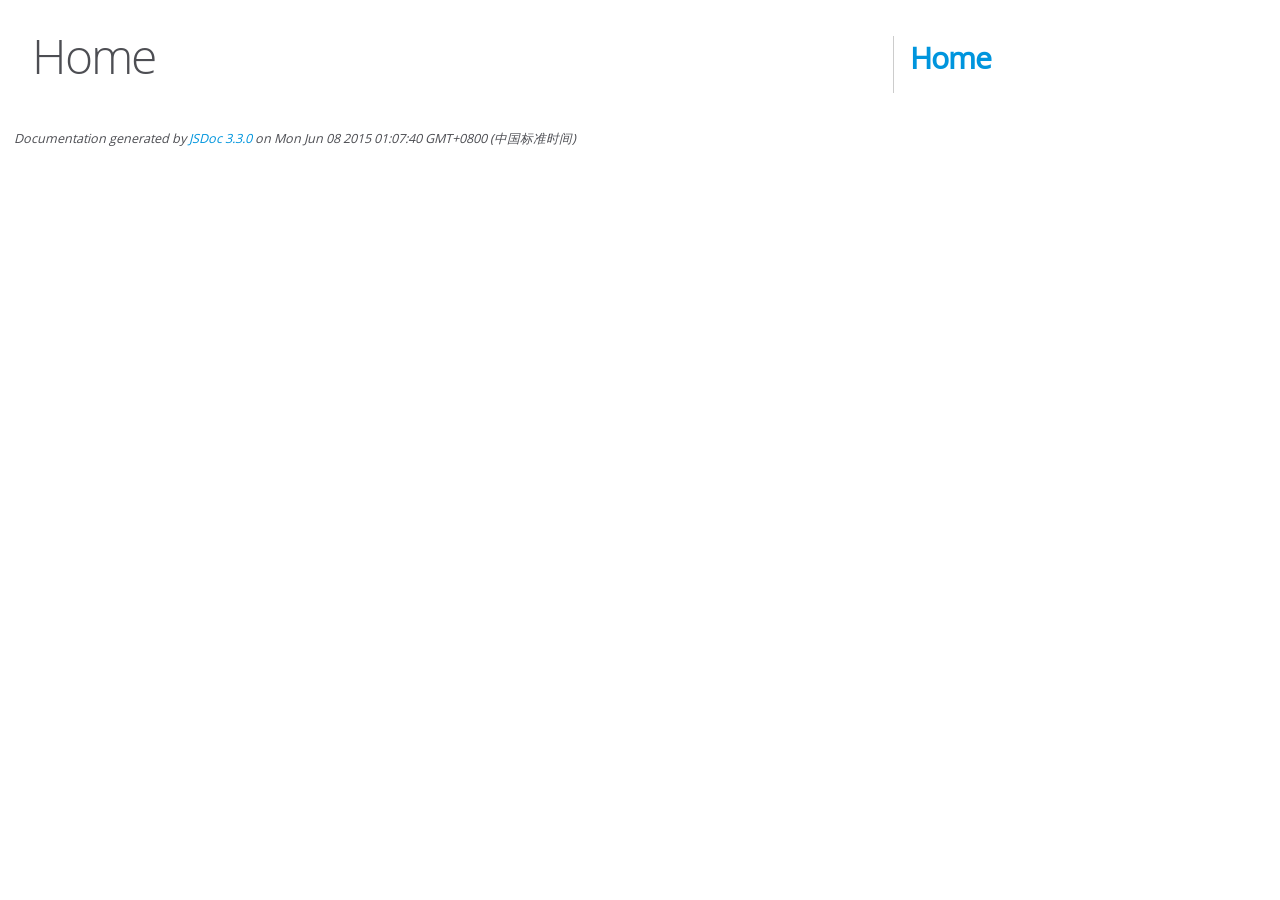
<file: static/assert/editor.md/docs/index.html>
<!DOCTYPE html>
<html lang="en">
<head>
    <meta charset="utf-8">
    <title>JSDoc: Home</title>

    <script src="scripts/prettify/prettify.js"> </script>
    <script src="scripts/prettify/lang-css.js"> </script>
    <!--[if lt IE 9]>
      <script src="//html5shiv.googlecode.com/svn/trunk/html5.js"></script>
    <![endif]-->
    <link type="text/css" rel="stylesheet" href="styles/prettify-tomorrow.css">
    <link type="text/css" rel="stylesheet" href="styles/jsdoc-default.css">
</head>

<body>

<div id="main">

    <h1 class="page-title">Home</h1>

    



    


    <h3> </h3>










    









</div>

<nav>
    <h2><a href="index.html">Home</a></h2>
</nav>

<br class="clear">

<footer>
    Documentation generated by <a href="https://github.com/jsdoc3/jsdoc">JSDoc 3.3.0</a> on Mon Jun 08 2015 01:07:40 GMT+0800 (中国标准时间)
</footer>

<script> prettyPrint(); </script>
<script src="scripts/linenumber.js"> </script>
</body>
</html>
</file>
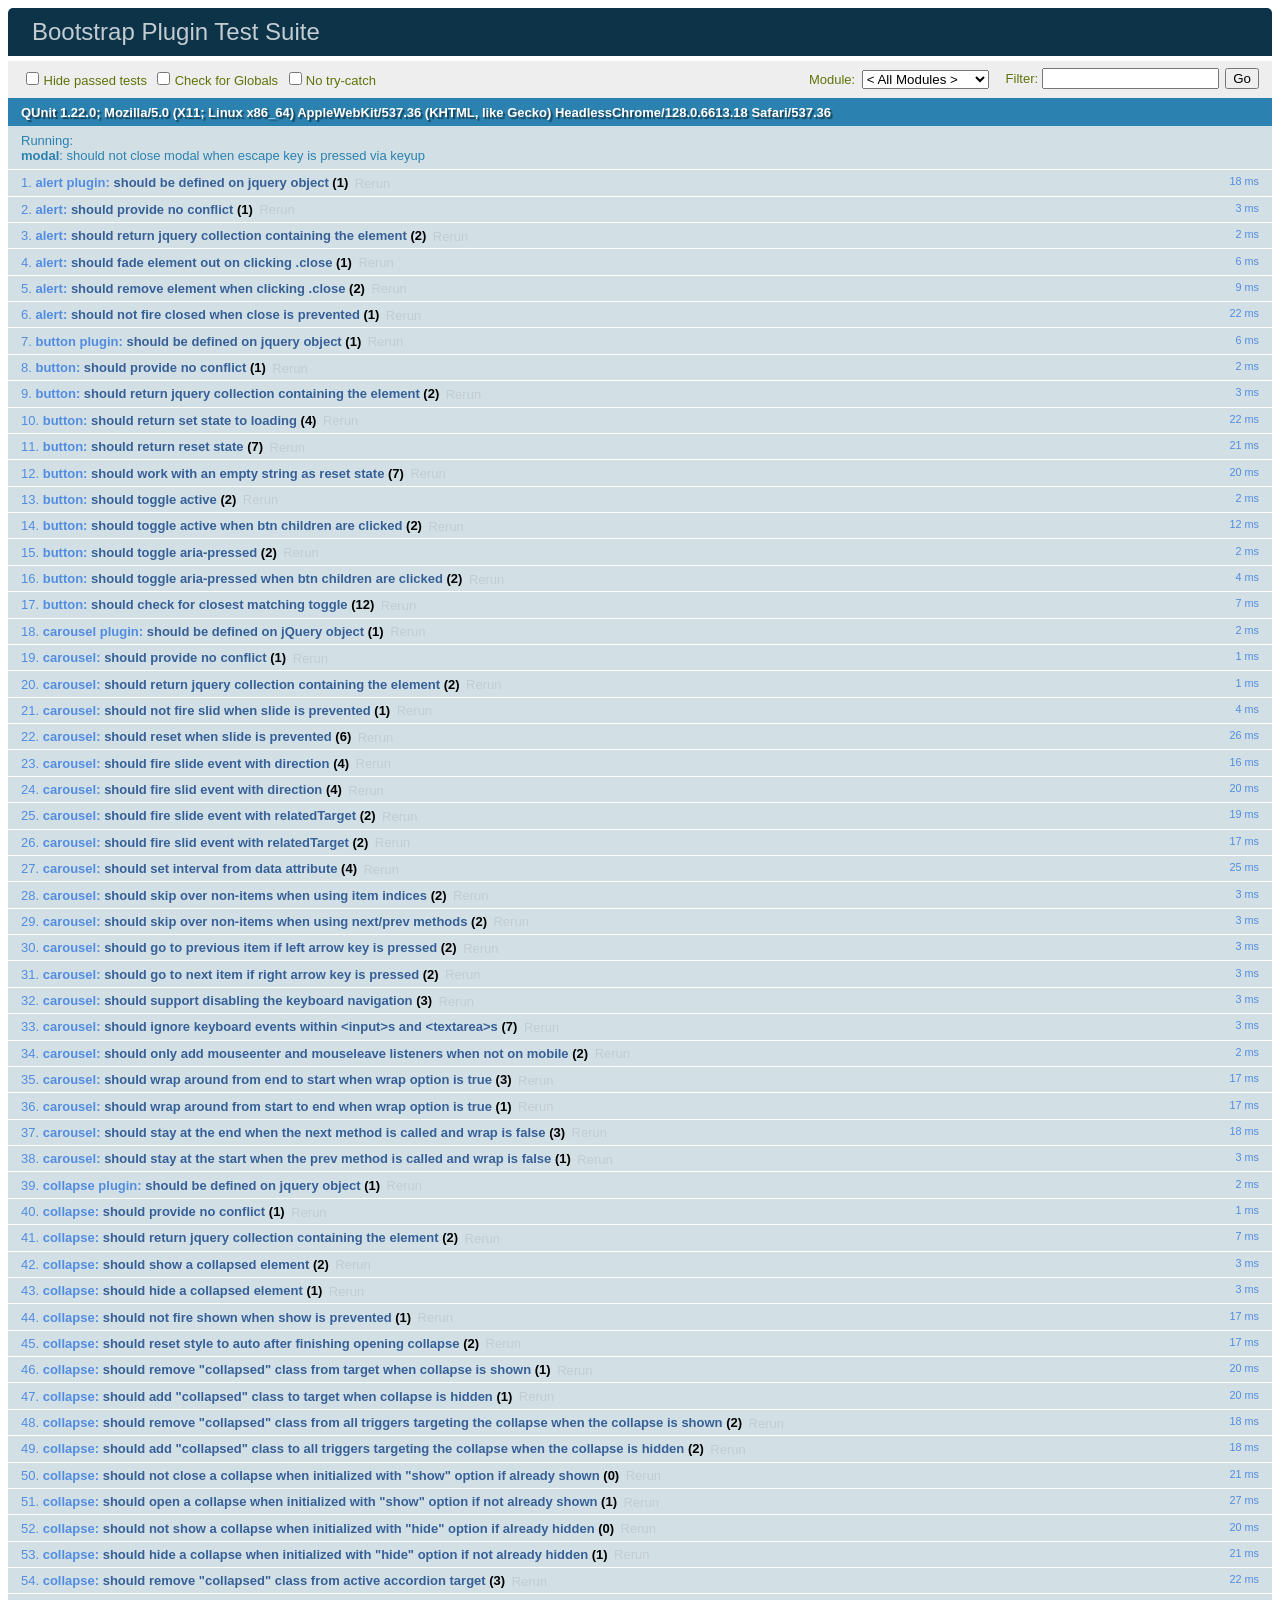
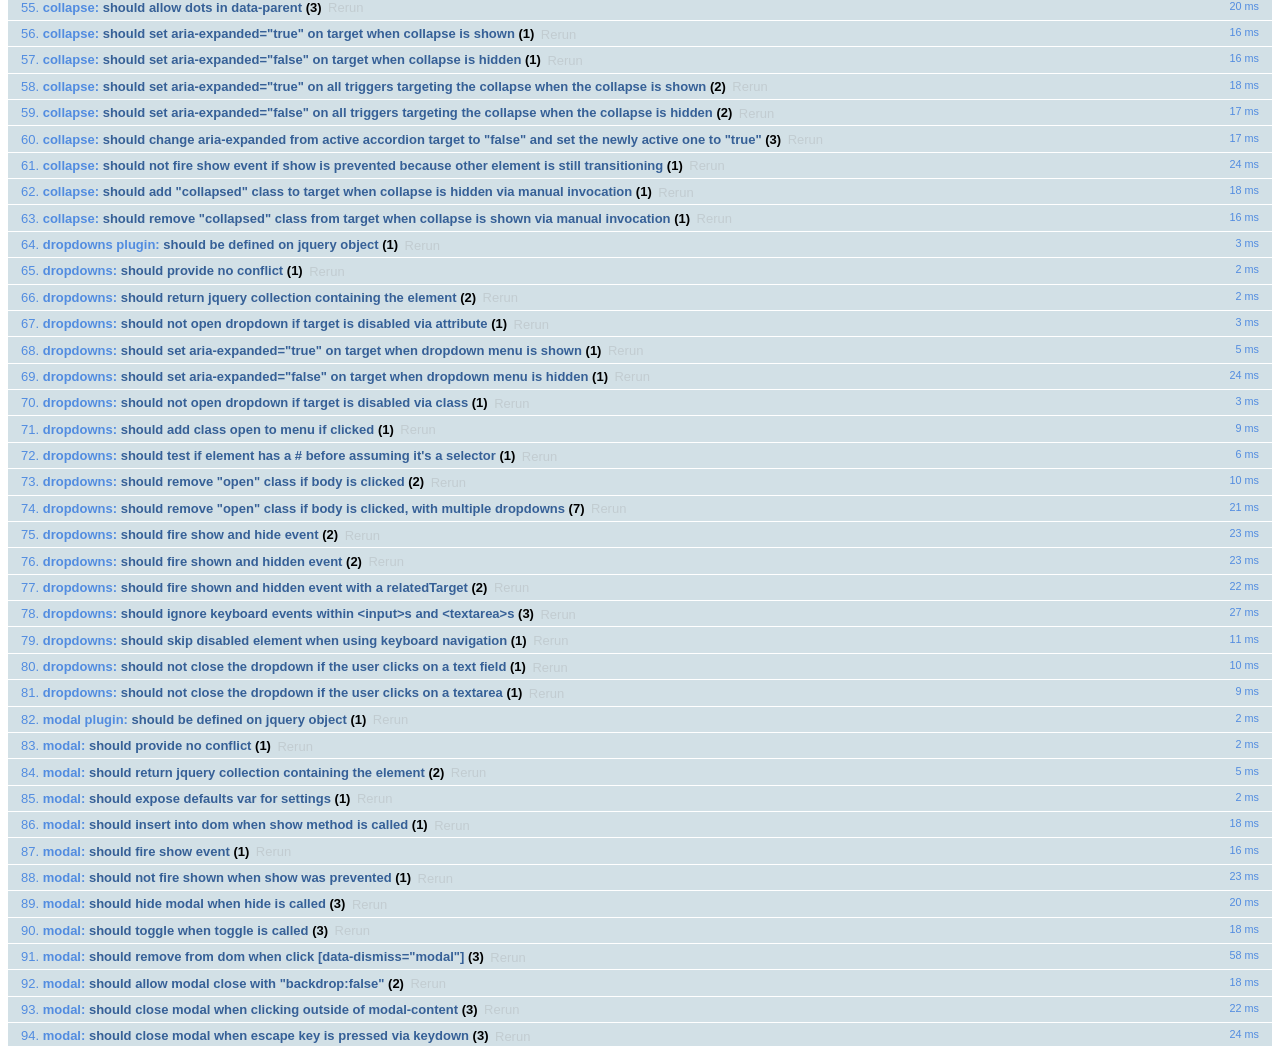
<file: static/assert/bootstrap-3.3.7/js/tests/index.html>
<!DOCTYPE html>
<html>
  <head>
    <meta charset="utf-8">
    <title>Bootstrap Plugin Test Suite</title>
    <meta name="viewport" content="width=device-width, initial-scale=1">

    <!-- jQuery -->
    <script src="vendor/jquery.min.js"></script>
    <script>
      // Disable jQuery event aliases to ensure we don't accidentally use any of them
      (function () {
        var eventAliases = [
          'blur',
          'focus',
          'focusin',
          'focusout',
          'load',
          'resize',
          'scroll',
          'unload',
          'click',
          'dblclick',
          'mousedown',
          'mouseup',
          'mousemove',
          'mouseover',
          'mouseout',
          'mouseenter',
          'mouseleave',
          'change',
          'select',
          'submit',
          'keydown',
          'keypress',
          'keyup',
          'error',
          'contextmenu',
          'hover',
          'bind',
          'unbind',
          'delegate',
          'undelegate'
        ]
        for (var i = 0; i < eventAliases.length; i++) {
          var eventAlias = eventAliases[i]
          $.fn[eventAlias] = function () {
            throw new Error('Using the ".' + eventAlias + '()" method is not allowed, so that Bootstrap can be compatible with custom jQuery builds which exclude the "event aliases" module that defines said method. See https://github.com/twbs/bootstrap/blob/master/CONTRIBUTING.md#js')
          }
        }
      })()
    </script>

    <!-- QUnit -->
    <link rel="stylesheet" href="vendor/qunit.css" media="screen">
    <script src="vendor/qunit.js"></script>
    <script>
      // See https://github.com/axemclion/grunt-saucelabs#test-result-details-with-qunit
      var log = []
      // Require assert.expect in each test
      QUnit.config.requireExpects = true
      QUnit.done(function (testResults) {
        var tests = []
        for (var i = 0, len = log.length; i < len; i++) {
          var details = log[i]
          tests.push({
            name: details.name,
            result: details.result,
            expected: details.expected,
            actual: details.actual,
            source: details.source
          })
        }
        testResults.tests = tests

        window.global_test_results = testResults
      })

      QUnit.testStart(function (testDetails) {
        $(window).scrollTop(0)
        QUnit.log(function (details) {
          if (!details.result) {
            details.name = testDetails.name
            log.push(details)
          }
        })
      })

      // Cleanup
      QUnit.testDone(function () {
        $('#qunit-fixture').empty()
        $('#modal-test, .modal-backdrop').remove()
      })

      // Display fixture on-screen on iOS to avoid false positives
      if (/iPhone|iPad|iPod/.test(navigator.userAgent)) {
        QUnit.begin(function() {
          $('#qunit-fixture').css({ top: 0, left: 0 })
        })

        QUnit.done(function () {
          $('#qunit-fixture').css({ top: '', left: '' })
        })
      }

      // Disable deprecated global QUnit method aliases in preparation for QUnit v2
      (function () {
        var methodNames = [
          'async',
          'asyncTest',
          'deepEqual',
          'equal',
          'expect',
          'module',
          'notDeepEqual',
          'notEqual',
          'notPropEqual',
          'notStrictEqual',
          'ok',
          'propEqual',
          'push',
          'start',
          'stop',
          'strictEqual',
          'test',
          'throws'
        ];
        for (var i = 0; i < methodNames.length; i++) {
          var methodName = methodNames[i];
          window[methodName] = undefined;
        }
      })();
    </script>

    <!-- Plugin sources -->
    <script>$.support.transition = false</script>
    <script src="../../js/alert.js"></script>
    <script src="../../js/button.js"></script>
    <script src="../../js/carousel.js"></script>
    <script src="../../js/collapse.js"></script>
    <script src="../../js/dropdown.js"></script>
    <script src="../../js/modal.js"></script>
    <script src="../../js/scrollspy.js"></script>
    <script src="../../js/tab.js"></script>
    <script src="../../js/tooltip.js"></script>
    <script src="../../js/popover.js"></script>
    <script src="../../js/affix.js"></script>

    <!-- Unit tests -->
    <script src="unit/alert.js"></script>
    <script src="unit/button.js"></script>
    <script src="unit/carousel.js"></script>
    <script src="unit/collapse.js"></script>
    <script src="unit/dropdown.js"></script>
    <script src="unit/modal.js"></script>
    <script src="unit/scrollspy.js"></script>
    <script src="unit/tab.js"></script>
    <script src="unit/tooltip.js"></script>
    <script src="unit/popover.js"></script>
    <script src="unit/affix.js"></script>

  </head>
  <body>
    <div id="qunit-container">
      <div id="qunit"></div>
      <div id="qunit-fixture"></div>
    </div>
  </body>
</html>
</file>
<file: static/assert/editor.md/docs/styles/prettify-tomorrow.css>
/* Tomorrow Theme */
/* Original theme - https://github.com/chriskempson/tomorrow-theme */
/* Pretty printing styles. Used with prettify.js. */
/* SPAN elements with the classes below are added by prettyprint. */
/* plain text */
.pln {
  color: #4d4d4c; }

@media screen {
  /* string content */
  .str {
    color: #718c00; }

  /* a keyword */
  .kwd {
    color: #8959a8; }

  /* a comment */
  .com {
    color: #8e908c; }

  /* a type name */
  .typ {
    color: #4271ae; }

  /* a literal value */
  .lit {
    color: #f5871f; }

  /* punctuation */
  .pun {
    color: #4d4d4c; }

  /* lisp open bracket */
  .opn {
    color: #4d4d4c; }

  /* lisp close bracket */
  .clo {
    color: #4d4d4c; }

  /* a markup tag name */
  .tag {
    color: #c82829; }

  /* a markup attribute name */
  .atn {
    color: #f5871f; }

  /* a markup attribute value */
  .atv {
    color: #3e999f; }

  /* a declaration */
  .dec {
    color: #f5871f; }

  /* a variable name */
  .var {
    color: #c82829; }

  /* a function name */
  .fun {
    color: #4271ae; } }
/* Use higher contrast and text-weight for printable form. */
@media print, projection {
  .str {
    color: #060; }

  .kwd {
    color: #006;
    font-weight: bold; }

  .com {
    color: #600;
    font-style: italic; }

  .typ {
    color: #404;
    font-weight: bold; }

  .lit {
    color: #044; }

  .pun, .opn, .clo {
    color: #440; }

  .tag {
    color: #006;
    font-weight: bold; }

  .atn {
    color: #404; }

  .atv {
    color: #060; } }
/* Style */
/*
pre.prettyprint {
  background: white;
  font-family: Consolas, Monaco, 'Andale Mono', monospace;
  font-size: 12px;
  line-height: 1.5;
  border: 1px solid #ccc;
  padding: 10px; }
*/

/* Specify class=linenums on a pre to get line numbering */
ol.linenums {
  margin-top: 0;
  margin-bottom: 0; }

/* IE indents via margin-left */
li.L0,
li.L1,
li.L2,
li.L3,
li.L4,
li.L5,
li.L6,
li.L7,
li.L8,
li.L9 {
  /* */ }

/* Alternate shading for lines */
li.L1,
li.L3,
li.L5,
li.L7,
li.L9 {
  /* */ }
</file>
<file: static/assert/editor.md/docs/styles/jsdoc-default.css>
@font-face {
    font-family: 'Open Sans';
    font-weight: normal;
    font-style: normal;
    src: url('../fonts/OpenSans-Regular-webfont.eot');
    src:
        local('Open Sans'),
        local('OpenSans'),
        url('../fonts/OpenSans-Regular-webfont.eot?#iefix') format('embedded-opentype'),
        url('../fonts/OpenSans-Regular-webfont.woff') format('woff'),
        url('../fonts/OpenSans-Regular-webfont.svg#open_sansregular') format('svg');
}

@font-face {
    font-family: 'Open Sans Light';
    font-weight: normal;
    font-style: normal;
    src: url('../fonts/OpenSans-Light-webfont.eot');
    src:
        local('Open Sans Light'),
        local('OpenSans Light'),
        url('../fonts/OpenSans-Light-webfont.eot?#iefix') format('embedded-opentype'),
        url('../fonts/OpenSans-Light-webfont.woff') format('woff'),
        url('../fonts/OpenSans-Light-webfont.svg#open_sanslight') format('svg');
}

html
{
    overflow: auto;
    background-color: #fff;
    font-size: 14px;
}

body
{
    font-family: 'Open Sans', sans-serif;
    line-height: 1.5;
    color: #4d4e53;
    background-color: white;
}

a, a:visited, a:active {
    color: #0095dd;
    text-decoration: none;
}

a:hover {
    text-decoration: underline;
}

header
{
    display: block;
    padding: 0px 4px;
}

tt, code, kbd, samp {
    font-family: Consolas, Monaco, 'Andale Mono', monospace;
}

.class-description {
    font-size: 130%;
    line-height: 140%;
    margin-bottom: 1em;
    margin-top: 1em;
}

.class-description:empty {
    margin: 0;
}

#main {
    float: left;
    width: 70%;
}

article dl {
    margin-bottom: 40px;
}

section
{
    display: block;
    background-color: #fff;
    padding: 12px 24px;
    border-bottom: 1px solid #ccc;
    margin-right: 30px;
}

.variation {
    display: none;
}

.signature-attributes {
    font-size: 60%;
    color: #aaa;
    font-style: italic;
    font-weight: lighter;
}

nav
{
    display: block;
    float: right;
    margin-top: 28px;
    width: 30%;
    box-sizing: border-box;
    border-left: 1px solid #ccc;
    padding-left: 16px;
}

nav ul {
    font-family: 'Lucida Grande', 'Lucida Sans Unicode', arial, sans-serif;
    font-size: 100%;
    line-height: 17px;
    padding: 0;
    margin: 0;
    list-style-type: none;
}

nav ul a, nav ul a:visited, nav ul a:active {
    font-family: Consolas, Monaco, 'Andale Mono', monospace;
    line-height: 18px;
    color: #4D4E53;
}

nav h3 {
    margin-top: 12px;
}

nav li {
    margin-top: 6px;
}

footer {
    display: block;
    padding: 6px;
    margin-top: 12px;
    font-style: italic;
    font-size: 90%;
}

h1, h2, h3, h4 {
    font-weight: 200;
    margin: 0;
}

h1
{
    font-family: 'Open Sans Light', sans-serif;
    font-size: 48px;
    letter-spacing: -2px;
    margin: 12px 24px 20px;
}

h2, h3
{
    font-size: 30px;
    font-weight: 700;
    letter-spacing: -1px;
    margin-bottom: 12px;
}

h4
{
    font-size: 18px;
    letter-spacing: -0.33px;
    margin-bottom: 12px;
    color: #4d4e53;
}

h5, .container-overview .subsection-title
{
    font-size: 120%;
    font-weight: bold;
    letter-spacing: -0.01em;
    margin: 8px 0 3px 0;
}

h6
{
    font-size: 100%;
    letter-spacing: -0.01em;
    margin: 6px 0 3px 0;
    font-style: italic;
}

.ancestors { color: #999; }
.ancestors a
{
    color: #999 !important;
    text-decoration: none;
}

.clear
{
    clear: both;
}

.important
{
    font-weight: bold;
    color: #950B02;
}

.yes-def {
    text-indent: -1000px;
}

.type-signature {
    color: #aaa;
}

.name, .signature {
    font-family: Consolas, Monaco, 'Andale Mono', monospace;
}

.details { margin-top: 14px; border-left: 2px solid #DDD; }
.details dt { width: 120px; float: left; padding-left: 10px;  padding-top: 6px; }
.details dd { margin-left: 70px; }
.details ul { margin: 0; }
.details ul { list-style-type: none; }
.details li { margin-left: 30px; padding-top: 6px; }
.details pre.prettyprint { margin: 0 }
.details .object-value { padding-top: 0; }

.description {
    margin-bottom: 1em;
    margin-top: 1em;
}

.code-caption
{
    font-style: italic;
    font-size: 107%;
    margin: 0;
}

.prettyprint
{
    border: 1px solid #ddd;
    width: 80%;
    overflow: auto;
}

.prettyprint.source {
    width: inherit;
}

.prettyprint code
{
    font-size: 100%;
    line-height: 18px;
    display: block;
    padding: 4px 12px;
    margin: 0;
    background-color: #fff;
    color: #4D4E53;
}

.prettyprint code span.line
{
  display: inline-block;
}

.prettyprint.linenums
{
  padding-left: 70px;
  -webkit-user-select: none;
  -moz-user-select: none;
  -ms-user-select: none;
  user-select: none;
}

.prettyprint.linenums ol
{
  padding-left: 0;
}

.prettyprint.linenums li
{
  border-left: 3px #ddd solid;
}

.prettyprint.linenums li.selected,
.prettyprint.linenums li.selected *
{
  background-color: lightyellow;
}

.prettyprint.linenums li *
{
  -webkit-user-select: text;
  -moz-user-select: text;
  -ms-user-select: text;
  user-select: text;
}

.params, .props
{
    border-spacing: 0;
    border: 0;
    border-collapse: collapse;
}

.params .name, .props .name, .name code {
    color: #4D4E53;
    font-family: Consolas, Monaco, 'Andale Mono', monospace;
    font-size: 100%;
}

.params td, .params th, .props td, .props th
{
    border: 1px solid #ddd;
    margin: 0px;
    text-align: left;
    vertical-align: top;
    padding: 4px 6px;
    display: table-cell;
}

.params thead tr, .props thead tr
{
    background-color: #ddd;
    font-weight: bold;
}

.params .params thead tr, .props .props thead tr
{
    background-color: #fff;
    font-weight: bold;
}

.params th, .props th { border-right: 1px solid #aaa; }
.params thead .last, .props thead .last { border-right: 1px solid #ddd; }

.params td.description > p:first-child,
.props td.description > p:first-child
{
    margin-top: 0;
    padding-top: 0;
}

.params td.description > p:last-child,
.props td.description > p:last-child
{
    margin-bottom: 0;
    padding-bottom: 0;
}

.disabled {
    color: #454545;
}
</file>
<file: static/assert/bootstrap-3.3.7/js/tests/vendor/qunit.css>
/*!
 * QUnit 1.22.0
 * https://qunitjs.com/
 *
 * Copyright jQuery Foundation and other contributors
 * Released under the MIT license
 * https://jquery.org/license
 *
 * Date: 2016-02-23T15:57Z
 */

/** Font Family and Sizes */

#qunit-tests, #qunit-header, #qunit-banner, #qunit-testrunner-toolbar, #qunit-filteredTest, #qunit-userAgent, #qunit-testresult {
	font-family: "Helvetica Neue Light", "HelveticaNeue-Light", "Helvetica Neue", Calibri, Helvetica, Arial, sans-serif;
}

#qunit-testrunner-toolbar, #qunit-filteredTest, #qunit-userAgent, #qunit-testresult, #qunit-tests li { font-size: small; }
#qunit-tests { font-size: smaller; }


/** Resets */

#qunit-tests, #qunit-header, #qunit-banner, #qunit-filteredTest, #qunit-userAgent, #qunit-testresult, #qunit-modulefilter {
	margin: 0;
	padding: 0;
}


/** Header */

#qunit-header {
	padding: 0.5em 0 0.5em 1em;

	color: #8699A4;
	background-color: #0D3349;

	font-size: 1.5em;
	line-height: 1em;
	font-weight: 400;

	border-radius: 5px 5px 0 0;
}

#qunit-header a {
	text-decoration: none;
	color: #C2CCD1;
}

#qunit-header a:hover,
#qunit-header a:focus {
	color: #FFF;
}

#qunit-testrunner-toolbar label {
	display: inline-block;
	padding: 0 0.5em 0 0.1em;
}

#qunit-banner {
	height: 5px;
}

#qunit-testrunner-toolbar {
	padding: 0.5em 1em 0.5em 1em;
	color: #5E740B;
	background-color: #EEE;
	overflow: hidden;
}

#qunit-filteredTest {
	padding: 0.5em 1em 0.5em 1em;
	background-color: #F4FF77;
	color: #366097;
}

#qunit-userAgent {
	padding: 0.5em 1em 0.5em 1em;
	background-color: #2B81AF;
	color: #FFF;
	text-shadow: rgba(0, 0, 0, 0.5) 2px 2px 1px;
}

#qunit-modulefilter-container {
	float: right;
	padding: 0.2em;
}

.qunit-url-config {
	display: inline-block;
	padding: 0.1em;
}

.qunit-filter {
	display: block;
	float: right;
	margin-left: 1em;
}

/** Tests: Pass/Fail */

#qunit-tests {
	list-style-position: inside;
}

#qunit-tests li {
	padding: 0.4em 1em 0.4em 1em;
	border-bottom: 1px solid #FFF;
	list-style-position: inside;
}

#qunit-tests > li {
	display: none;
}

#qunit-tests li.running,
#qunit-tests li.pass,
#qunit-tests li.fail,
#qunit-tests li.skipped {
	display: list-item;
}

#qunit-tests.hidepass {
	position: relative;
}

#qunit-tests.hidepass li.running,
#qunit-tests.hidepass li.pass {
	visibility: hidden;
	position: absolute;
	width:   0;
	height:  0;
	padding: 0;
	border:  0;
	margin:  0;
}

#qunit-tests li strong {
	cursor: pointer;
}

#qunit-tests li.skipped strong {
	cursor: default;
}

#qunit-tests li a {
	padding: 0.5em;
	color: #C2CCD1;
	text-decoration: none;
}

#qunit-tests li p a {
	padding: 0.25em;
	color: #6B6464;
}
#qunit-tests li a:hover,
#qunit-tests li a:focus {
	color: #000;
}

#qunit-tests li .runtime {
	float: right;
	font-size: smaller;
}

.qunit-assert-list {
	margin-top: 0.5em;
	padding: 0.5em;

	background-color: #FFF;

	border-radius: 5px;
}

.qunit-source {
	margin: 0.6em 0 0.3em;
}

.qunit-collapsed {
	display: none;
}

#qunit-tests table {
	border-collapse: collapse;
	margin-top: 0.2em;
}

#qunit-tests th {
	text-align: right;
	vertical-align: top;
	padding: 0 0.5em 0 0;
}

#qunit-tests td {
	vertical-align: top;
}

#qunit-tests pre {
	margin: 0;
	white-space: pre-wrap;
	word-wrap: break-word;
}

#qunit-tests del {
	background-color: #E0F2BE;
	color: #374E0C;
	text-decoration: none;
}

#qunit-tests ins {
	background-color: #FFCACA;
	color: #500;
	text-decoration: none;
}

/*** Test Counts */

#qunit-tests b.counts                       { color: #000; }
#qunit-tests b.passed                       { color: #5E740B; }
#qunit-tests b.failed                       { color: #710909; }

#qunit-tests li li {
	padding: 5px;
	background-color: #FFF;
	border-bottom: none;
	list-style-position: inside;
}

/*** Passing Styles */

#qunit-tests li li.pass {
	color: #3C510C;
	background-color: #FFF;
	border-left: 10px solid #C6E746;
}

#qunit-tests .pass                          { color: #528CE0; background-color: #D2E0E6; }
#qunit-tests .pass .test-name               { color: #366097; }

#qunit-tests .pass .test-actual,
#qunit-tests .pass .test-expected           { color: #999; }

#qunit-banner.qunit-pass                    { background-color: #C6E746; }

/*** Failing Styles */

#qunit-tests li li.fail {
	color: #710909;
	background-color: #FFF;
	border-left: 10px solid #EE5757;
	white-space: pre;
}

#qunit-tests > li:last-child {
	border-radius: 0 0 5px 5px;
}

#qunit-tests .fail                          { color: #000; background-color: #EE5757; }
#qunit-tests .fail .test-name,
#qunit-tests .fail .module-name             { color: #000; }

#qunit-tests .fail .test-actual             { color: #EE5757; }
#qunit-tests .fail .test-expected           { color: #008000; }

#qunit-banner.qunit-fail                    { background-color: #EE5757; }

/*** Skipped tests */

#qunit-tests .skipped {
	background-color: #EBECE9;
}

#qunit-tests .qunit-skipped-label {
	background-color: #F4FF77;
	display: inline-block;
	font-style: normal;
	color: #366097;
	line-height: 1.8em;
	padding: 0 0.5em;
	margin: -0.4em 0.4em -0.4em 0;
}

/** Result */

#qunit-testresult {
	padding: 0.5em 1em 0.5em 1em;

	color: #2B81AF;
	background-color: #D2E0E6;

	border-bottom: 1px solid #FFF;
}
#qunit-testresult .module-name {
	font-weight: 700;
}

/** Fixture */

#qunit-fixture {
	position: absolute;
	top: -10000px;
	left: -10000px;
	width: 1000px;
	height: 1000px;
}
</file>
